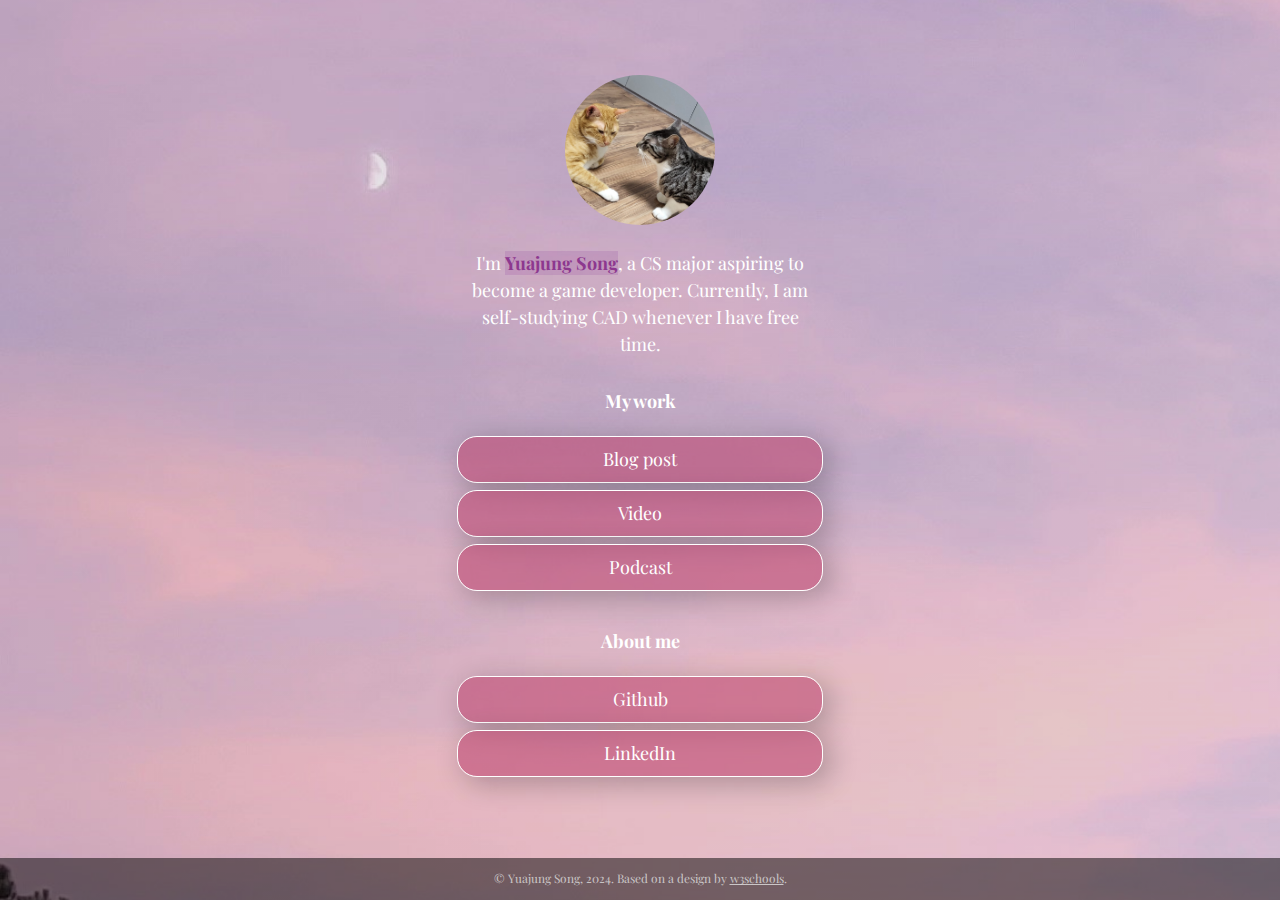
<file: index.html>
<!DOCTYPE html>
<!-- This page is adapted from w3schools "How to make a link tree website https://www.w3schools.com/howto/howto_website_create_linktree.asp" -->
<html lang="en">

<head>
  <meta charset="utf-8" />
  <meta name="viewport" content="width=device-width, initial-scale=1" />
  <!-- Add your name below -->
  <title>Yuajung Song</title>
  <link rel="stylesheet" href="css/style.css">
  <link rel="preconnect" href="https://fonts.googleapis.com">
  <link rel="preconnect" href="https://fonts.gstatic.com" crossorigin>
  <link href="https://fonts.googleapis.com/css2?family=Glegoo:wght@400;700&family=Playfair+Display:ital,wght@0,400..900;1,400..900&family=Space+Mono:ital@0;1&display=swap" rel="stylesheet">
</head>

<body class="main-text-color">
  <!-- Content container. Everything except footer goes here -->
  <div class="container">
    <!-- Image and name container. Put your replacement photo—which you should crop to be square—in the images folder, then change the source attribute to images/yourportraitfilename.jpg. This path says, "Look in the images folder for yourportraitfilename.jpg." Be sure to change the alt text, too. -->
    <div class="image-container">
      <img src="images/my_cats-ezgif.com-crop.jpg" alt="Photo by Yuajung Song">
    </div>
    <div class="intro">
      I'm <span class="name"><strong>Yuajung Song</strong></span>, a CS major aspiring to become a game developer. Currently, I am self-studying CAD whenever I have free time.
    </div>
    <div class="section-header">
      <h1>My work</h1>
    </div>
    <!-- Replace the # inside of the href="#" with your links. -->
    <div class="links-container">
      <div class="button toggle">Blog post</div>
      <div class="slidedown">
        <div class="description">
          <h2>Affordable Trap: The Hidden Truth of Temu Shopping</h2>
          <p>Exploring the hidden truths behind Temu shopping and the traps of affordable pricing.</p>
          <a href="https://medium.com/@yuajung/affordable-trap-the-hidden-truth-of-temu-shopping-d7126f6e81b0" class="external-link" target="_blank">Read</a>
        </div>
      </div>

      <div class="button toggle">Video</div>
      <div class="slidedown">
        <div class="description">
          <h2>Drawing This Week's Emotions Together with Flowers</h2>
          <p>Let’s wrap up the week with a quick drawing session!</p>
          <p>Draw your flower and take a moment to reflect. Let go of any tough moments and step into the new week with a fresh, lighter heart!</p>
          <a href="https://youtu.be/G-KUhe79KBw" class="external-link" target="_blank">Watch</a>
        </div>
      </div>

      <div class="button toggle">Podcast</div>
      <div class="slidedown">
        <div class="description">
          <h2>Education in Education: What's AI's part?</h2>
          <p>Four computer science students and one education student share their thoughts on the impact of AI in college. </p>
          <p>What should we do with AI in the future of education?</p>
          <a href="https://soundcloud.com/will-tolley-586666607/education-in-education-whats-ais-part?utm_source=clipboard&utm_medium=text&utm_campaign=social_sharing" class="external-link" target="_blank">Listen</a>
        </div>
      </div>
    </div>

    <!-- Replace # with PDF from Google Docs, or replace the entire section with whatever you want. Or delete it! Or add another section below it!-->
    <div class="section-header">
      <h1>About me</h1>
    </div>

    <div class="links-container">
      <a href="https://github.com/yuajung" class="button" target="_blank">Github</a>
      <a href="https://linkedin.com/in/yuajung-song-13aa47293" class="button" target="_blank">LinkedIn</a>
    </div>

  </div>
  <div class="footer">
    <p>© Yuajung Song, 2024. Based on a design by <a
        href="https://www.w3schools.com/howto/howto_website_create_linktree.asp" target="_blank">w3schools</a>.
    </p>
  </div>
  <script type="text/javascript" src="js/slider.js"></script>
</body>

</html>
</file>
<file: css/style.css>
:root {
    --primaryText: #fff;
    --secondaryText: #8d388f;
    --primary: rgba(190, 71, 113, 0.6);
    --secondary: rgba(54, 58, 134, 0.6); 
    --buttonHover: rgba(130, 39, 146, 0.4);
    --smallButtonHover: rgba(7, 16, 99, 0.25);
}

html {
    box-sizing: border-box;
    /* keeps button boxes within phone screen width */
    -ms-text-size-adjust: 100%;
    -webkit-text-size-adjust: 100%;
    height: 100%;
}

*,
*:before,
*:after {
    box-sizing: inherit;
}

body {
    margin: 0;
    min-height: 100%;
    /* The image used for the site background. Try changing skyscape.jpg to stars.jpg. Put a replacement photo in the images folder and, in line 21 below, replace skyscape.jpg with yourbackgroundfilename.jpg */
    /* The linear gradient darkens the image, like putting a sunglasses lens on top of it. If you want to darken the image even more, change 0.1 (both times) to 0.3 or higher */
    background: linear-gradient(rgba(0, 0, 0, 0.1), rgba(0, 0, 0, 0.1)), url(../images/back_imag.jpg);
    /* Prevents the browser from repeating or "tiling" the background image */
    background-repeat: no-repeat;
    background-position: center;
    /* Freezes the image so that even the content scrolls down, the background stays put */
    background-attachment: fixed;
    /* Resizes the background image to cover the entire container */
    background-size: cover;
    font-family: "Playfair Display", serif;
    line-height: 1.5;
    font-size: 18px;
    display: flex;
    flex-direction: column;
    justify-content: space-around;
    align-items: center;
}

h1 {
    font-size: 1em;
}

h2 {
    font-size: 1em;
    margin-bottom: 0;
}

img {
    margin: .5em 1em;
    /* border: 1px solid #ccc; */
    border-radius: 50%;
    height: 150px;
    max-width: 100%;
    object-fit: cover;
    /* Resizes the image to cover the entire container */
}

.container {
    text-align: center;
    width: 100%;    
    padding: 0;
    margin-right: auto;
    margin-left: auto;
    flex: 1;
    display: flex;
    flex-direction: column;
    justify-content: center;
}

.image-container {
    text-align: center;
    width: 100%;
}

.main-text-color {
    color: var(--primaryText);
}

.name {
    color: var(--secondaryText);
}

.name strong {
    background-color: rgba(130, 39, 146, 0.15);
}

.section-header {
    padding-top: .5em;
}

.button,
.intro,
.links-container,
.slidedown,
.external-link {
    width: 100%;
    min-width: 50%;
    padding: .5em 1em;
    text-decoration: none;
    color: inherit;
    text-align: center;
}

.button, .external-link {
    border: 1px solid var(--primaryText);
    border-radius: 20px;
    box-shadow: 7px 6px 28px 1px rgba(0, 0, 0, 0.24);
    overflow: hidden;
    white-space: nowrap;
    display: inline-block;
    background-color: var(--primary);
    cursor: pointer;
    transition: 0.2s all;
}

.button:not(.highlight) {
    background-color: var(--primary);
}

@media (hover: hover) {
    .button:hover { background-color: var(--buttonHover); }
}

.button.highlight {
    background-color: var(--secondary);
}

.button:active, .external-link:active { 
    transform: scale(0.98); 
    /* Scaling button to 0.98 to its original size */ 
    box-shadow: 3px 2px 22px 1px rgba(0, 0, 0, 0.24); 
    /* Lowering the shadow */ 
} 

.intro {
    margin: 0 auto;
}

.section {
    margin-top: 1em;
}

.slidedown {
    margin: 0 auto;
    padding: 0;
    -webkit-transition: height .4s ease;
    -o-transition: height .4s ease;
    transition: height .4s ease;
    overflow: hidden;
    height: 0;
}

.external-link {
    border: 1px solid var(--primaryText);
    border-radius: 20px;
    background-color: transparent;
    display: flex;
    align-items: center;
    justify-content: center;
    padding: 0;
    margin: .5em auto 1.5em auto;
    text-decoration: none;
    color: inherit;
    height: 2em;
    width: 6em;
}

.external-link:hover {
    background-color: var(--smallButtonHover)
}

.description {
    display: flex;
    text-align: left;
    flex-direction: column;
    padding: 0 .6em;
}

.description > p {
    margin: .5em 0;
}

.footer {
  font-size: .66em;
  background-color: rgba(0, 0, 0, .5);
  color: rgba(225, 225, 225, .8);
  text-decoration: none;
  width: 100%;
  min-height: 3em;
  display: flex;
  align-items: center;
  justify-content: center;
  position: relative;
}

.footer a {
    color: inherit;
}

/* Media queries allow you to change style properties according to the screen width. In this case, if the screen is AT LEAST 540 pixels wide (bigger than a standard phone), the .container resizes to 540 pixels and the buttons and intro resize to 85% of the container width */
@media (min-width: 540px) {
    .container {
        max-width: 540px;
    }
    
    .button,
    .intro,
    .slidedown {
        width: 85%;
    }
}

/* If the screen is AT LEAST 768 pixels wide (standard tablet or larger), the .container resizes to 750 pixels and the buttons and intro resize to 40% of the container width */
@media (min-width: 768px) {
    .container {
        max-width: 768px;
    }
    
    .button,
    .intro,
    .slidedown {
        width: 40%;
    }
}
</file>
